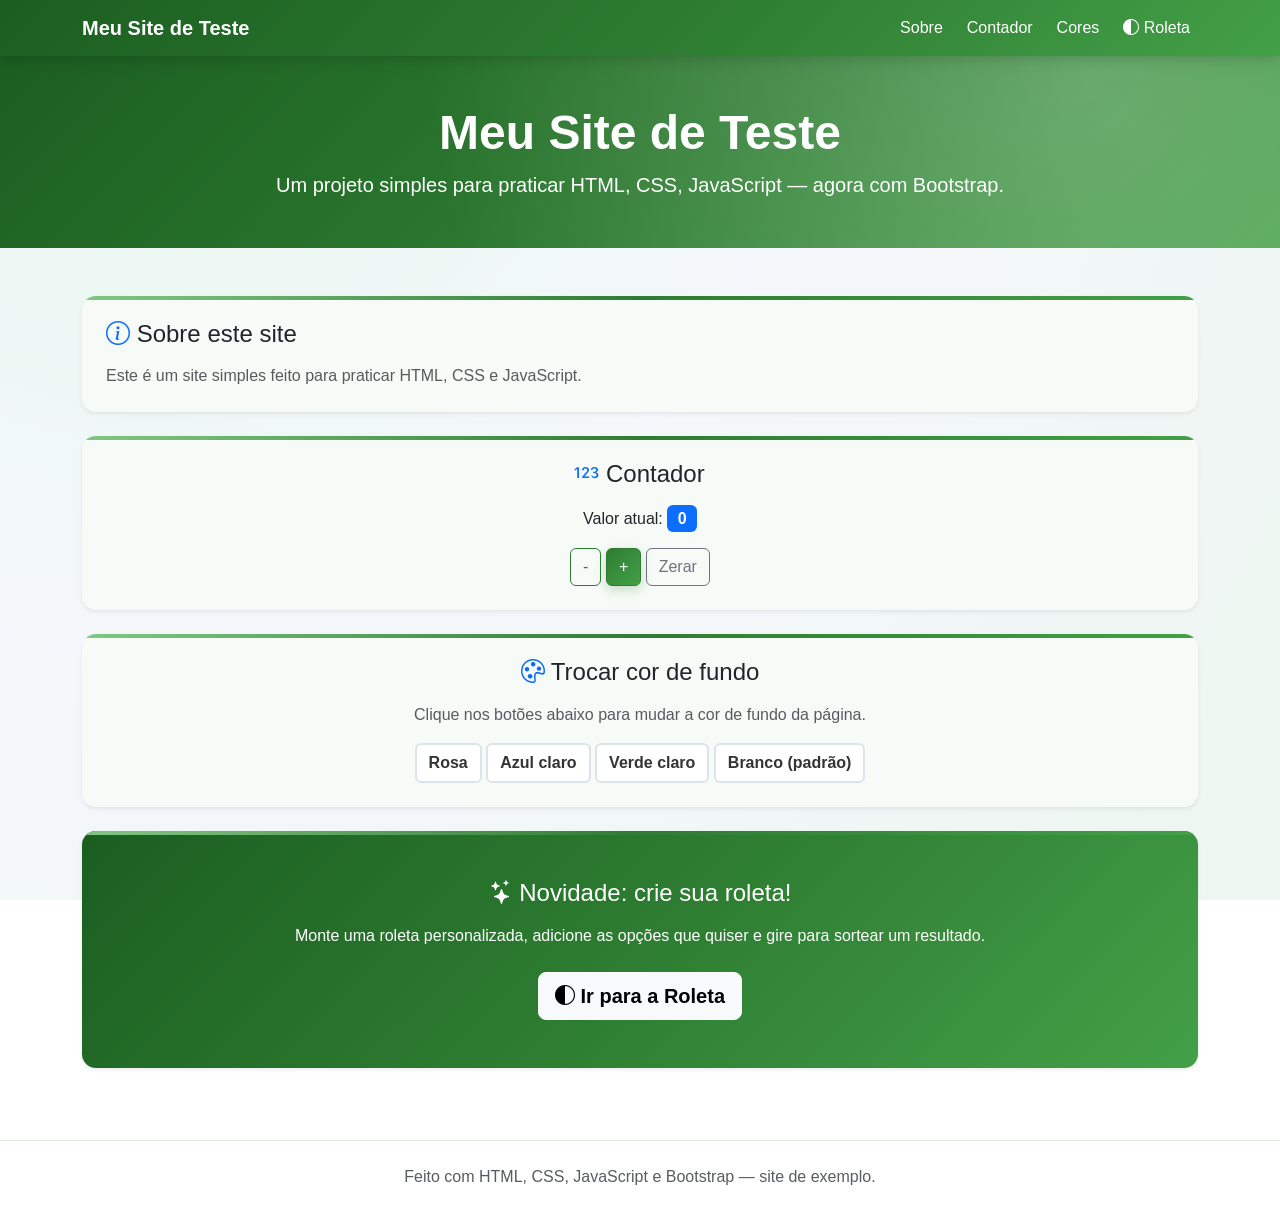
<file: index.html>
<!-- Define que este documento é um HTML5 e que o idioma principal é português do Brasil -->
<html lang="pt-br">
<head>
    <!-- Define a codificação de caracteres como UTF-8, permitindo acentos e caracteres especiais -->
    <meta charset="UTF-8">

    <!-- Configura a página para se adaptar bem a telas de celular (responsividade) -->
    <meta name="viewport" content="width=device-width, initial-scale=1.0">

    <!-- Título que aparece na aba do navegador -->
    <title>Meu primeiro site em repositório</title>

    <!-- Bootstrap (CSS) via CDN, usado para layout, componentes e responsividade -->
    <link href="https://cdn.jsdelivr.net/npm/bootstrap@5.3.3/dist/css/bootstrap.min.css" rel="stylesheet">

    <!-- Ícones do Bootstrap, usados nos títulos e botões -->
    <link href="https://cdn.jsdelivr.net/npm/bootstrap-icons@1.11.3/font/bootstrap-icons.css" rel="stylesheet">

    <!-- Importa o arquivo de estilos (CSS) próprio, que sobrescreve/ajusta o Bootstrap -->
    <link rel="stylesheet" href="css/style.css">
</head>
<body>

    <!-- Barra de navegação fixa no topo -->
    <nav class="navbar navbar-expand-lg navbar-dark sticky-top">
        <div class="container">
            <a class="navbar-brand fw-bold" href="#">Meu Site de Teste</a>
            <button class="navbar-toggler" type="button" data-bs-toggle="collapse" data-bs-target="#menuPrincipal">
                <span class="navbar-toggler-icon"></span>
            </button>
            <div class="collapse navbar-collapse" id="menuPrincipal">
                <ul class="navbar-nav ms-auto gap-lg-2">
                    <!-- Links que levam para as seções da própria página (âncoras) -->
                    <li class="nav-item"><a class="nav-link" href="#sobre">Sobre</a></li>
                    <li class="nav-item"><a class="nav-link" href="#contador">Contador</a></li>
                    <li class="nav-item"><a class="nav-link" href="#cores">Cores</a></li>
                    <li class="nav-item"><a class="nav-link" href="roleta.html"><i class="bi bi-circle-half"></i> Roleta</a></li>
                </ul>
            </div>
        </div>
    </nav>

    <!-- Cabeçalho de destaque com fundo em degradê -->
    <header class="hero text-center text-white">
        <div class="container py-5">
            <h1 class="display-5 fw-bold">Meu Site de Teste</h1>
            <p class="lead mb-0">Um projeto simples para praticar HTML, CSS, JavaScript &mdash; agora com Bootstrap.</p>
        </div>
    </header>

    <!-- Conteúdo principal da página -->
    <main class="container py-5">

        <!-- Seção "Sobre" -->
        <section id="sobre" class="mb-4">
            <div class="card shadow-sm border-0">
                <div class="card-body p-4">
                    <h2 class="h4 mb-3"><i class="bi bi-info-circle text-primary"></i> Sobre este site</h2>
                    <p class="card-text text-muted mb-0">Este é um site simples feito para praticar HTML, CSS e JavaScript.</p>
                </div>
            </div>
        </section>

        <!-- Seção com um contador interativo -->
        <section id="contador" class="mb-4">
            <div class="card shadow-sm border-0">
                <div class="card-body p-4 text-center">
                    <h2 class="h4 mb-3"><i class="bi bi-123 text-primary"></i> Contador</h2>

                    <!-- Texto que mostra o valor do contador, atualizado pelo JavaScript -->
                    <p class="mb-3">Valor atual: <span id="valorContador" class="badge bg-primary fs-6">0</span></p>

                    <!-- Botão que diminui o contador -->
                    <button id="btnDiminuir" class="btn btn-outline-primary">-</button>

                    <!-- Botão que aumenta o contador -->
                    <button id="btnAumentar" class="btn btn-primary">+</button>

                    <!-- Botão que zera o contador -->
                    <button id="btnZerar" class="btn btn-outline-secondary">Zerar</button>
                </div>
            </div>
        </section>

        <!-- Seção que troca a cor de fundo da página -->
        <section id="cores" class="mb-4">
            <div class="card shadow-sm border-0">
                <div class="card-body p-4 text-center">
                    <h2 class="h4 mb-3"><i class="bi bi-palette text-primary"></i> Trocar cor de fundo</h2>
                    <p class="text-muted">Clique nos botões abaixo para mudar a cor de fundo da página.</p>

                    <!-- Cada botão tem um atributo "data-cor" com a cor que ele representa -->
                    <button class="btn botao-cor" data-cor="#ffe4e1">Rosa</button>
                    <button class="btn botao-cor" data-cor="#e0ffff">Azul claro</button>
                    <button class="btn botao-cor" data-cor="#e6ffe6">Verde claro</button>
                    <button class="btn botao-cor" data-cor="#ffffff">Branco (padrão)</button>
                </div>
            </div>
        </section>

        <!-- Seção de destaque convidando para a nova página de roleta -->
        <section class="mb-4">
            <div class="card shadow-sm border-0 destaque-roleta text-center text-white">
                <div class="card-body p-5">
                    <h2 class="h4 mb-3"><i class="bi bi-stars"></i> Novidade: crie sua roleta!</h2>
                    <p class="mb-4">Monte uma roleta personalizada, adicione as opções que quiser e gire para sortear um resultado.</p>
                    <a href="roleta.html" class="btn btn-light btn-lg fw-bold"><i class="bi bi-circle-half"></i> Ir para a Roleta</a>
                </div>
            </div>
        </section>

    </main>

    <!-- Rodapé do site -->
    <footer class="text-center py-4">
        <p class="mb-0 text-muted">Feito com HTML, CSS, JavaScript e Bootstrap &mdash; site de exemplo.</p>
    </footer>

    <!-- Bootstrap (JS), necessário para o menu colapsável em telas pequenas -->
    <script src="https://cdn.jsdelivr.net/npm/bootstrap@5.3.3/dist/js/bootstrap.bundle.min.js"></script>

    <!-- Importa o arquivo JavaScript. Colocado no final do body para garantir -->
    <!-- que o HTML já foi carregado antes do script tentar manipular os elementos -->
    <script src="js/script.js"></script>
</body>
</html>
</file>
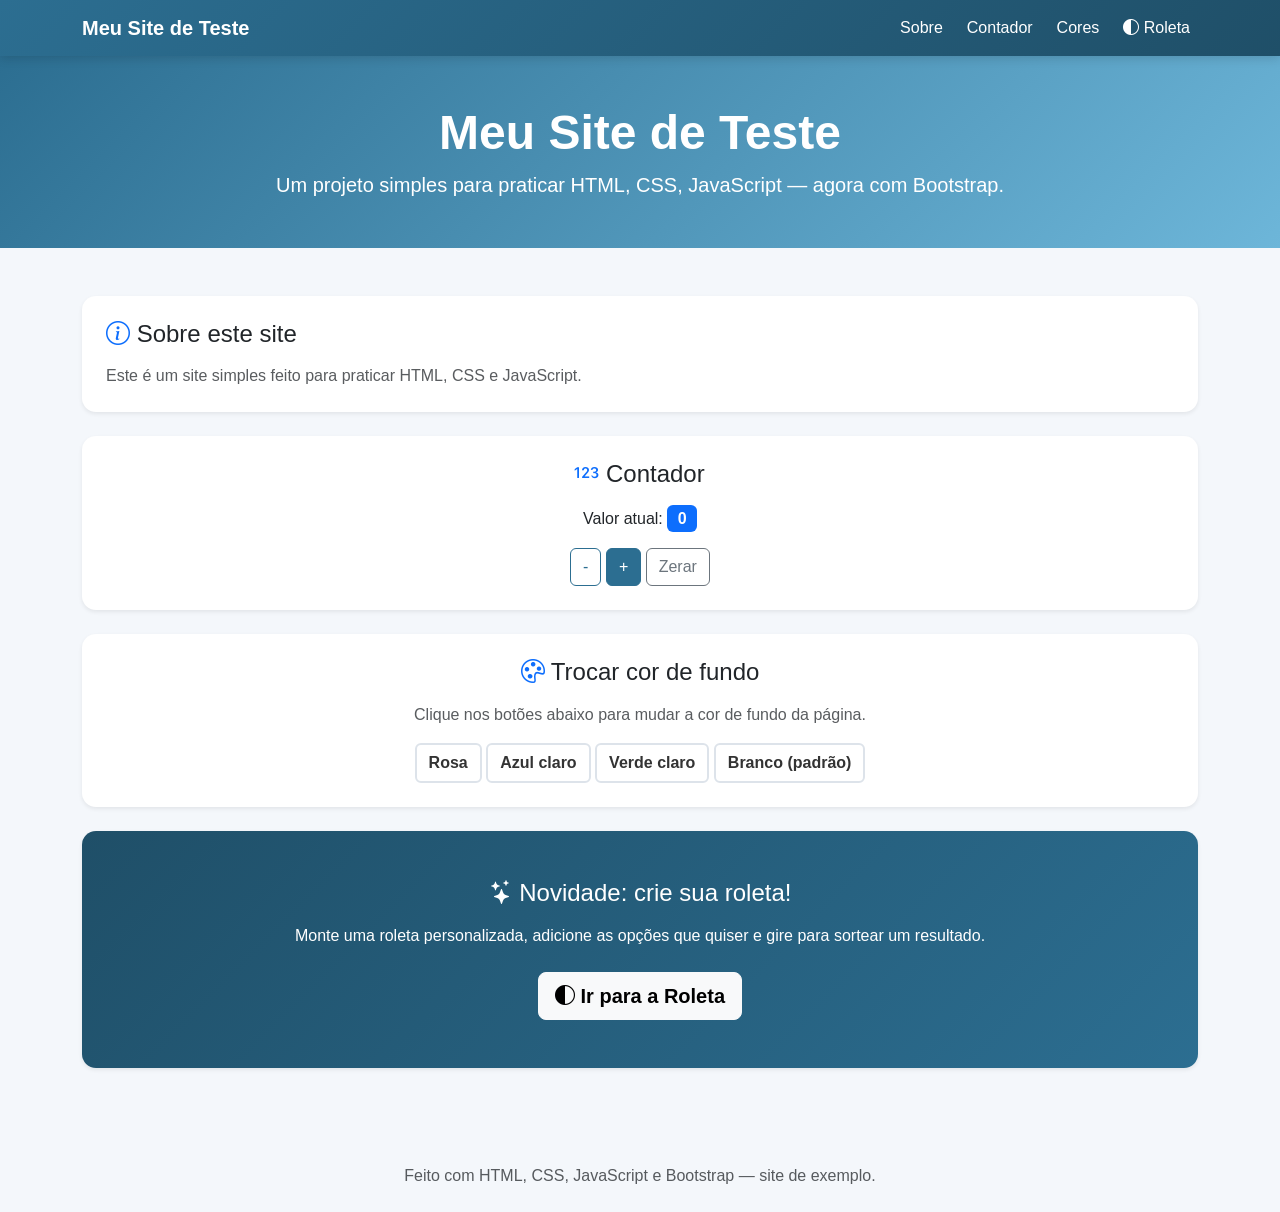
<file: Site-Exemplo/index.html>
<!-- Define que este documento é um HTML5 e que o idioma principal é português do Brasil -->
<html lang="pt-br">
<head>
    <!-- Define a codificação de caracteres como UTF-8, permitindo acentos e caracteres especiais -->
    <meta charset="UTF-8">

    <!-- Configura a página para se adaptar bem a telas de celular (responsividade) -->
    <meta name="viewport" content="width=device-width, initial-scale=1.0">

    <!-- Título que aparece na aba do navegador -->
    <title>Meu primeiro site em repositório</title>

    <!-- Bootstrap (CSS) via CDN, usado para layout, componentes e responsividade -->
    <link href="https://cdn.jsdelivr.net/npm/bootstrap@5.3.3/dist/css/bootstrap.min.css" rel="stylesheet">

    <!-- Ícones do Bootstrap, usados nos títulos e botões -->
    <link href="https://cdn.jsdelivr.net/npm/bootstrap-icons@1.11.3/font/bootstrap-icons.css" rel="stylesheet">

    <!-- Importa o arquivo de estilos (CSS) próprio, que sobrescreve/ajusta o Bootstrap -->
    <link rel="stylesheet" href="style.css">
</head>
<body>

    <!-- Barra de navegação fixa no topo -->
    <nav class="navbar navbar-expand-lg navbar-dark sticky-top">
        <div class="container">
            <a class="navbar-brand fw-bold" href="#">Meu Site de Teste</a>
            <button class="navbar-toggler" type="button" data-bs-toggle="collapse" data-bs-target="#menuPrincipal">
                <span class="navbar-toggler-icon"></span>
            </button>
            <div class="collapse navbar-collapse" id="menuPrincipal">
                <ul class="navbar-nav ms-auto gap-lg-2">
                    <!-- Links que levam para as seções da própria página (âncoras) -->
                    <li class="nav-item"><a class="nav-link" href="#sobre">Sobre</a></li>
                    <li class="nav-item"><a class="nav-link" href="#contador">Contador</a></li>
                    <li class="nav-item"><a class="nav-link" href="#cores">Cores</a></li>
                    <li class="nav-item"><a class="nav-link" href="roleta.html"><i class="bi bi-circle-half"></i> Roleta</a></li>
                </ul>
            </div>
        </div>
    </nav>

    <!-- Cabeçalho de destaque com fundo em degradê -->
    <header class="hero text-center text-white">
        <div class="container py-5">
            <h1 class="display-5 fw-bold">Meu Site de Teste</h1>
            <p class="lead mb-0">Um projeto simples para praticar HTML, CSS, JavaScript &mdash; agora com Bootstrap.</p>
        </div>
    </header>

    <!-- Conteúdo principal da página -->
    <main class="container py-5">

        <!-- Seção "Sobre" -->
        <section id="sobre" class="mb-4">
            <div class="card shadow-sm border-0">
                <div class="card-body p-4">
                    <h2 class="h4 mb-3"><i class="bi bi-info-circle text-primary"></i> Sobre este site</h2>
                    <p class="card-text text-muted mb-0">Este é um site simples feito para praticar HTML, CSS e JavaScript.</p>
                </div>
            </div>
        </section>

        <!-- Seção com um contador interativo -->
        <section id="contador" class="mb-4">
            <div class="card shadow-sm border-0">
                <div class="card-body p-4 text-center">
                    <h2 class="h4 mb-3"><i class="bi bi-123 text-primary"></i> Contador</h2>

                    <!-- Texto que mostra o valor do contador, atualizado pelo JavaScript -->
                    <p class="mb-3">Valor atual: <span id="valorContador" class="badge bg-primary fs-6">0</span></p>

                    <!-- Botão que diminui o contador -->
                    <button id="btnDiminuir" class="btn btn-outline-primary">-</button>

                    <!-- Botão que aumenta o contador -->
                    <button id="btnAumentar" class="btn btn-primary">+</button>

                    <!-- Botão que zera o contador -->
                    <button id="btnZerar" class="btn btn-outline-secondary">Zerar</button>
                </div>
            </div>
        </section>

        <!-- Seção que troca a cor de fundo da página -->
        <section id="cores" class="mb-4">
            <div class="card shadow-sm border-0">
                <div class="card-body p-4 text-center">
                    <h2 class="h4 mb-3"><i class="bi bi-palette text-primary"></i> Trocar cor de fundo</h2>
                    <p class="text-muted">Clique nos botões abaixo para mudar a cor de fundo da página.</p>

                    <!-- Cada botão tem um atributo "data-cor" com a cor que ele representa -->
                    <button class="btn botao-cor" data-cor="#ffe4e1">Rosa</button>
                    <button class="btn botao-cor" data-cor="#e0ffff">Azul claro</button>
                    <button class="btn botao-cor" data-cor="#e6ffe6">Verde claro</button>
                    <button class="btn botao-cor" data-cor="#ffffff">Branco (padrão)</button>
                </div>
            </div>
        </section>

        <!-- Seção de destaque convidando para a nova página de roleta -->
        <section class="mb-4">
            <div class="card shadow-sm border-0 destaque-roleta text-center text-white">
                <div class="card-body p-5">
                    <h2 class="h4 mb-3"><i class="bi bi-stars"></i> Novidade: crie sua roleta!</h2>
                    <p class="mb-4">Monte uma roleta personalizada, adicione as opções que quiser e gire para sortear um resultado.</p>
                    <a href="roleta.html" class="btn btn-light btn-lg fw-bold"><i class="bi bi-circle-half"></i> Ir para a Roleta</a>
                </div>
            </div>
        </section>

    </main>

    <!-- Rodapé do site -->
    <footer class="text-center py-4">
        <p class="mb-0 text-muted">Feito com HTML, CSS, JavaScript e Bootstrap &mdash; site de exemplo.</p>
    </footer>

    <!-- Bootstrap (JS), necessário para o menu colapsável em telas pequenas -->
    <script src="https://cdn.jsdelivr.net/npm/bootstrap@5.3.3/dist/js/bootstrap.bundle.min.js"></script>

    <!-- Importa o arquivo JavaScript. Colocado no final do body para garantir -->
    <!-- que o HTML já foi carregado antes do script tentar manipular os elementos -->
    <script src="script.js"></script>
</body>
</html>
</file>
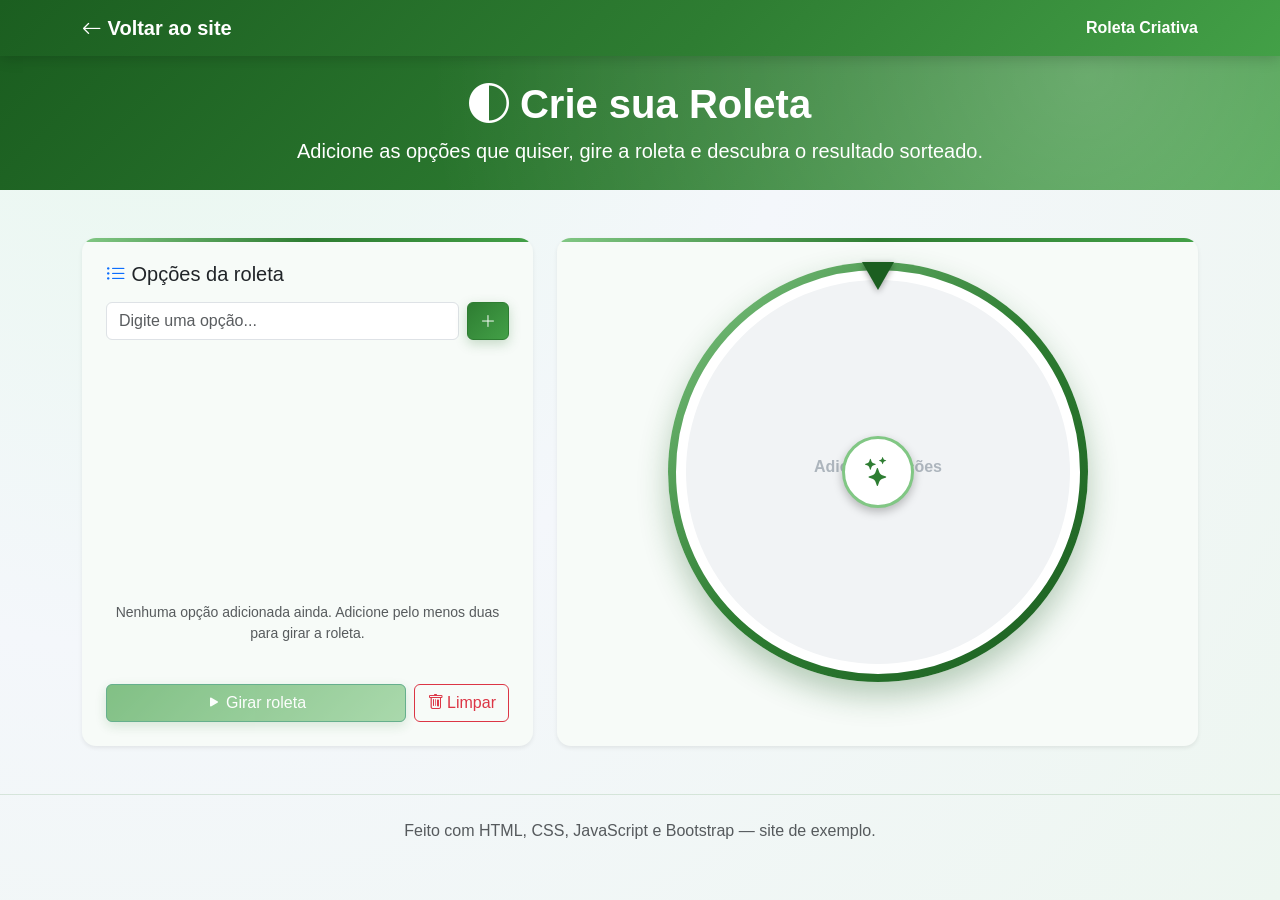
<file: roleta.html>
<!-- Página que permite criar uma roleta personalizada e girá-la para sortear um resultado -->
<html lang="pt-br">
<head>
    <meta charset="UTF-8">
    <meta name="viewport" content="width=device-width, initial-scale=1.0">
    <title>Roleta Criativa</title>

    <!-- Bootstrap (CSS) via CDN -->
    <link href="https://cdn.jsdelivr.net/npm/bootstrap@5.3.3/dist/css/bootstrap.min.css" rel="stylesheet">

    <!-- Ícones do Bootstrap -->
    <link href="https://cdn.jsdelivr.net/npm/bootstrap-icons@1.11.3/font/bootstrap-icons.css" rel="stylesheet">

    <!-- Estilos gerais do site (reaproveitados aqui) -->
    <link rel="stylesheet" href="css/style.css">

    <!-- Estilos específicos da roleta (canvas, ponteiro, lista de opções) -->
    <link rel="stylesheet" href="css/roleta.css">
</head>
<body>

    <!-- Barra de navegação com link de volta para a página inicial -->
    <nav class="navbar navbar-expand-lg navbar-dark sticky-top">
        <div class="container">
            <a class="navbar-brand fw-bold" href="index.html"><i class="bi bi-arrow-left"></i> Voltar ao site</a>
            <span class="navbar-text text-white fw-semibold d-none d-sm-inline">Roleta Criativa</span>
        </div>
    </nav>

    <!-- Cabeçalho de destaque -->
    <header class="hero text-center text-white">
        <div class="container py-4">
            <h1 class="display-6 fw-bold"><i class="bi bi-circle-half"></i> Crie sua Roleta</h1>
            <p class="lead mb-0">Adicione as opções que quiser, gire a roleta e descubra o resultado sorteado.</p>
        </div>
    </header>

    <main class="container py-5">
        <div class="row g-4">

            <!-- Coluna com o formulário e a lista de opções -->
            <div class="col-lg-5">
                <div class="card shadow-sm border-0 h-100">
                    <div class="card-body p-4 d-flex flex-column">
                        <h2 class="h5 mb-3"><i class="bi bi-list-ul text-primary"></i> Opções da roleta</h2>

                        <!-- Formulário para adicionar uma nova opção -->
                        <form id="formOpcao" class="d-flex gap-2 mb-3">
                            <input type="text" id="inputOpcao" class="form-control" placeholder="Digite uma opção..." maxlength="30" autocomplete="off" required>
                            <button type="submit" class="btn btn-primary" title="Adicionar opção">
                                <i class="bi bi-plus-lg"></i>
                            </button>
                        </form>

                        <!-- Lista das opções adicionadas, preenchida via JavaScript -->
                        <ul id="listaOpcoes" class="list-group mb-2 flex-grow-1"></ul>

                        <!-- Mensagem exibida quando não há opções cadastradas -->
                        <p id="mensagemVazia" class="text-muted small text-center py-3">Nenhuma opção adicionada ainda. Adicione pelo menos duas para girar a roleta.</p>

                        <div class="d-flex gap-2 mt-2">
                            <button id="btnGirar" class="btn btn-success flex-grow-1" disabled>
                                <i class="bi bi-play-fill"></i> Girar roleta
                            </button>
                            <button id="btnLimpar" class="btn btn-outline-danger">
                                <i class="bi bi-trash"></i> Limpar
                            </button>
                        </div>
                    </div>
                </div>
            </div>

            <!-- Coluna com a roleta desenhada em canvas -->
            <div class="col-lg-7">
                <div class="card shadow-sm border-0 h-100">
                    <div class="card-body p-4 d-flex flex-column align-items-center justify-content-center">
                        <div class="roleta-wrapper">
                            <div class="ponteiro"></div>
                            <canvas id="canvasRoleta" width="420" height="420"></canvas>
                            <div class="roleta-centro"><i class="bi bi-stars"></i></div>
                        </div>
                        <p id="mensagemResultado" class="mt-4 fs-5 fw-semibold text-primary text-center"></p>
                    </div>
                </div>
            </div>

        </div>
    </main>

    <footer class="text-center py-4">
        <p class="mb-0 text-muted">Feito com HTML, CSS, JavaScript e Bootstrap &mdash; site de exemplo.</p>
    </footer>

    <!-- Modal exibido com o resultado sorteado -->
    <div class="modal fade" id="modalResultado" tabindex="-1" aria-hidden="true">
        <div class="modal-dialog modal-dialog-centered">
            <div class="modal-content text-center">
                <div class="modal-body p-5">
                    <i class="bi bi-trophy-fill text-warning display-3 mb-3"></i>
                    <h3 class="mb-2">Resultado sorteado:</h3>
                    <p id="textoVencedor" class="display-6 fw-bold text-primary"></p>
                    <button type="button" class="btn btn-primary mt-3 px-4" data-bs-dismiss="modal">Fechar</button>
                </div>
            </div>
        </div>
    </div>

    <!-- Bootstrap (JS), necessário para o modal de resultado -->
    <script src="https://cdn.jsdelivr.net/npm/bootstrap@5.3.3/dist/js/bootstrap.bundle.min.js"></script>

    <!-- Lógica da roleta (desenho no canvas, lista de opções e animação de giro) -->
    <script src="js/roleta.js"></script>
</body>
</html>
</file>
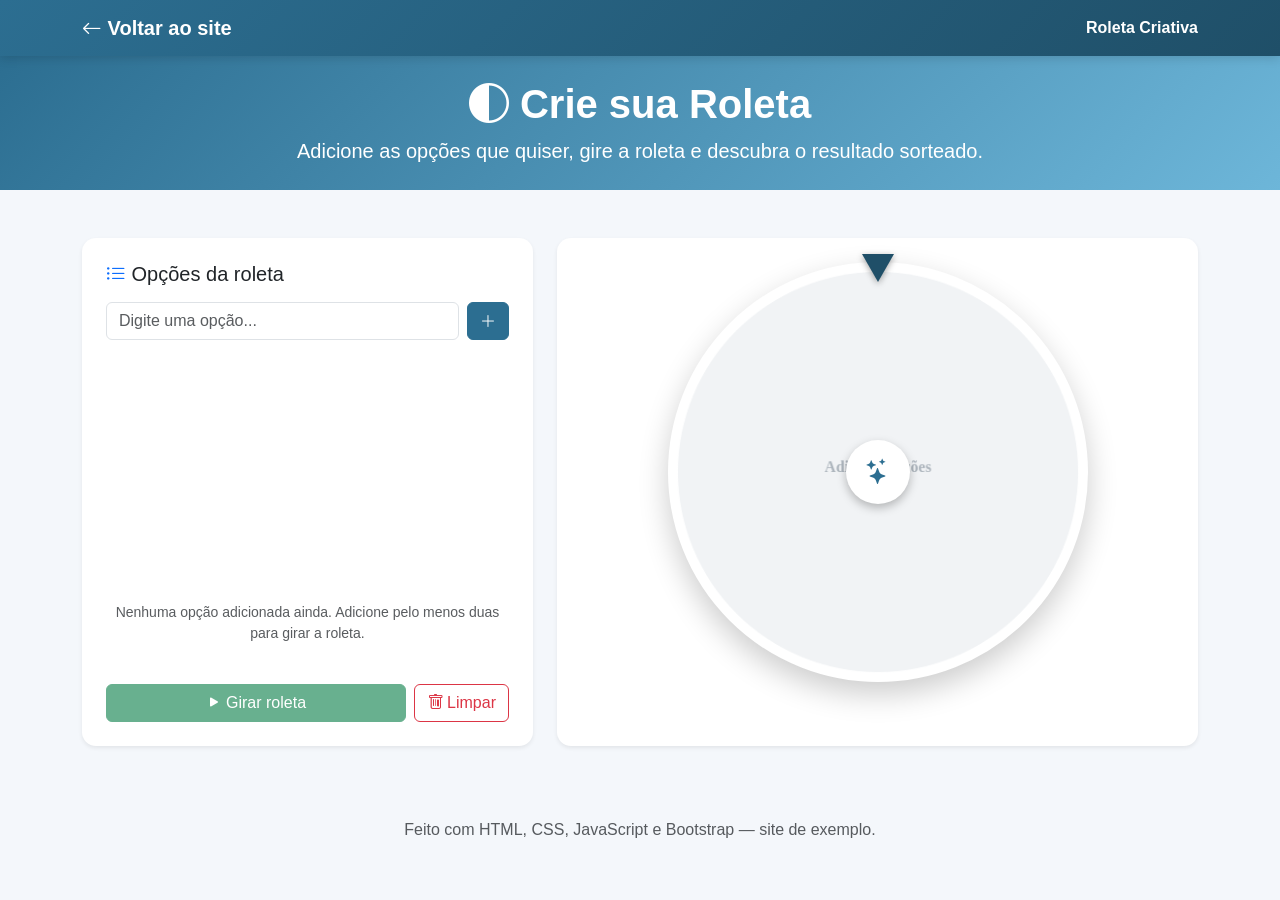
<file: Site-Exemplo/roleta.html>
<!-- Página que permite criar uma roleta personalizada e girá-la para sortear um resultado -->
<html lang="pt-br">
<head>
    <meta charset="UTF-8">
    <meta name="viewport" content="width=device-width, initial-scale=1.0">
    <title>Roleta Criativa</title>

    <!-- Bootstrap (CSS) via CDN -->
    <link href="https://cdn.jsdelivr.net/npm/bootstrap@5.3.3/dist/css/bootstrap.min.css" rel="stylesheet">

    <!-- Ícones do Bootstrap -->
    <link href="https://cdn.jsdelivr.net/npm/bootstrap-icons@1.11.3/font/bootstrap-icons.css" rel="stylesheet">

    <!-- Estilos gerais do site (reaproveitados aqui) -->
    <link rel="stylesheet" href="style.css">

    <!-- Estilos específicos da roleta (canvas, ponteiro, lista de opções) -->
    <link rel="stylesheet" href="roleta.css">
</head>
<body>

    <!-- Barra de navegação com link de volta para a página inicial -->
    <nav class="navbar navbar-expand-lg navbar-dark sticky-top">
        <div class="container">
            <a class="navbar-brand fw-bold" href="index.html"><i class="bi bi-arrow-left"></i> Voltar ao site</a>
            <span class="navbar-text text-white fw-semibold d-none d-sm-inline">Roleta Criativa</span>
        </div>
    </nav>

    <!-- Cabeçalho de destaque -->
    <header class="hero text-center text-white">
        <div class="container py-4">
            <h1 class="display-6 fw-bold"><i class="bi bi-circle-half"></i> Crie sua Roleta</h1>
            <p class="lead mb-0">Adicione as opções que quiser, gire a roleta e descubra o resultado sorteado.</p>
        </div>
    </header>

    <main class="container py-5">
        <div class="row g-4">

            <!-- Coluna com o formulário e a lista de opções -->
            <div class="col-lg-5">
                <div class="card shadow-sm border-0 h-100">
                    <div class="card-body p-4 d-flex flex-column">
                        <h2 class="h5 mb-3"><i class="bi bi-list-ul text-primary"></i> Opções da roleta</h2>

                        <!-- Formulário para adicionar uma nova opção -->
                        <form id="formOpcao" class="d-flex gap-2 mb-3">
                            <input type="text" id="inputOpcao" class="form-control" placeholder="Digite uma opção..." maxlength="30" autocomplete="off" required>
                            <button type="submit" class="btn btn-primary" title="Adicionar opção">
                                <i class="bi bi-plus-lg"></i>
                            </button>
                        </form>

                        <!-- Lista das opções adicionadas, preenchida via JavaScript -->
                        <ul id="listaOpcoes" class="list-group mb-2 flex-grow-1"></ul>

                        <!-- Mensagem exibida quando não há opções cadastradas -->
                        <p id="mensagemVazia" class="text-muted small text-center py-3">Nenhuma opção adicionada ainda. Adicione pelo menos duas para girar a roleta.</p>

                        <div class="d-flex gap-2 mt-2">
                            <button id="btnGirar" class="btn btn-success flex-grow-1" disabled>
                                <i class="bi bi-play-fill"></i> Girar roleta
                            </button>
                            <button id="btnLimpar" class="btn btn-outline-danger">
                                <i class="bi bi-trash"></i> Limpar
                            </button>
                        </div>
                    </div>
                </div>
            </div>

            <!-- Coluna com a roleta desenhada em canvas -->
            <div class="col-lg-7">
                <div class="card shadow-sm border-0 h-100">
                    <div class="card-body p-4 d-flex flex-column align-items-center justify-content-center">
                        <div class="roleta-wrapper">
                            <div class="ponteiro"></div>
                            <canvas id="canvasRoleta" width="420" height="420"></canvas>
                            <div class="roleta-centro"><i class="bi bi-stars"></i></div>
                        </div>
                        <p id="mensagemResultado" class="mt-4 fs-5 fw-semibold text-primary text-center"></p>
                    </div>
                </div>
            </div>

        </div>
    </main>

    <footer class="text-center py-4">
        <p class="mb-0 text-muted">Feito com HTML, CSS, JavaScript e Bootstrap &mdash; site de exemplo.</p>
    </footer>

    <!-- Modal exibido com o resultado sorteado -->
    <div class="modal fade" id="modalResultado" tabindex="-1" aria-hidden="true">
        <div class="modal-dialog modal-dialog-centered">
            <div class="modal-content text-center">
                <div class="modal-body p-5">
                    <i class="bi bi-trophy-fill text-warning display-3 mb-3"></i>
                    <h3 class="mb-2">Resultado sorteado:</h3>
                    <p id="textoVencedor" class="display-6 fw-bold text-primary"></p>
                    <button type="button" class="btn btn-primary mt-3 px-4" data-bs-dismiss="modal">Fechar</button>
                </div>
            </div>
        </div>
    </div>

    <!-- Bootstrap (JS), necessário para o modal de resultado -->
    <script src="https://cdn.jsdelivr.net/npm/bootstrap@5.3.3/dist/js/bootstrap.bundle.min.js"></script>

    <!-- Lógica da roleta (desenho no canvas, lista de opções e animação de giro) -->
    <script src="roleta.js"></script>
</body>
</html>
</file>
<file: css/style.css>
/* Cores principais do site, reaproveitadas em vários lugares */
:root {
    --cor-primaria: #2e7d32;
    --cor-primaria-escura: #1b5e20;
    --cor-primaria-clara: #81c784;
    --cor-primaria-vibrante: #43a047;

    /* Degradê principal, usado na navbar, no cabeçalho e em botões de destaque */
    --gradiente-principal: linear-gradient(135deg, var(--cor-primaria-escura) 0%, var(--cor-primaria) 55%, var(--cor-primaria-vibrante) 100%);

    /* Sombra esverdeada usada para dar profundidade a cartões e botões */
    --sombra-verde: rgba(46, 125, 50, 0.25);
}

/* Aplica a todos os elementos da página (o asterisco significa "todos") */
* {
    /* Remove as margens e espaçamentos internos padrão que o navegador coloca */
    margin: 0;
    padding: 0;

    /* Faz com que padding e border sejam incluídos no tamanho total do elemento */
    box-sizing: border-box;
}

/* Estilo aplicado ao corpo (body) inteiro da página */
body {
    /* Define a fonte usada no texto do site */
    font-family: 'Segoe UI', Arial, Helvetica, sans-serif;

    /* Cor do texto */
    color: #333333;

    /* Fundo com um leve degradê esverdeado, para dar mais profundidade que uma cor sólida */
    background: radial-gradient(circle at 12% 0%, #e8f8ee 0%, #f4f7fb 45%, #edf6f0 100%);
    background-attachment: fixed;

    /* Transição suave quando a cor de fundo mudar (usado no botão de trocar cor) */
    transition: background-color 0.4s ease;
}

/* Barra de navegação no topo, com um degradê usando a cor principal do site */
.navbar {
    background: var(--gradiente-principal);
    box-shadow: 0 2px 14px rgba(0, 0, 0, 0.18);
}

.navbar-brand,
.navbar .nav-link {
    color: #ffffff !important;
}

/* Sublinhado em degradê que aparece suavemente ao passar o mouse sobre os links */
.navbar .nav-link {
    position: relative;
}

.navbar .nav-link::after {
    content: "";
    position: absolute;
    left: 0;
    right: 0;
    bottom: 2px;
    height: 2px;
    background: linear-gradient(90deg, var(--cor-primaria-clara), #ffffff);
    transform: scaleX(0);
    transition: transform 0.25s ease;
}

.navbar .nav-link:hover {
    color: #c8e6c9 !important;
}

.navbar .nav-link:hover::after {
    transform: scaleX(1);
}

/* Cabeçalho de destaque (hero) com degradê e um brilho suave sobreposto */
.hero {
    position: relative;
    overflow: hidden;
    background: var(--gradiente-principal);
}

.hero::before {
    content: "";
    position: absolute;
    inset: 0;
    background: radial-gradient(circle at 85% 15%, rgba(255, 255, 255, 0.25), transparent 60%);
    pointer-events: none;
}

.hero .container {
    position: relative;
}

/* Cartões usados para organizar cada seção do conteúdo */
.card {
    position: relative;
    overflow: hidden;
    border-radius: 14px;
    /* Branco levemente tingido de verde, para combinar com o fundo em degradê */
    background-color: #f7fbf8;
    box-shadow: 0 6px 16px rgba(0, 0, 0, 0.08);
    transition: transform 0.2s ease, box-shadow 0.2s ease;
}

/* Faixa em degradê no topo de cada cartão, um toque moderno de identidade visual */
.card::before {
    content: "";
    position: absolute;
    top: 0;
    left: 0;
    right: 0;
    height: 4px;
    background: linear-gradient(90deg, var(--cor-primaria-clara), var(--cor-primaria), var(--cor-primaria-vibrante));
}

.card:hover {
    transform: translateY(-4px);
    box-shadow: 0 16px 28px var(--sombra-verde);
}

/* Cartão de destaque que convida o usuário a acessar a página da roleta */
.destaque-roleta {
    background: linear-gradient(135deg, var(--cor-primaria-escura) 0%, var(--cor-primaria) 50%, var(--cor-primaria-vibrante) 100%);
}

/* Ajusta as cores dos botões padrão do Bootstrap para usar degradês na paleta verde */
.btn-primary {
    background: linear-gradient(135deg, var(--cor-primaria), var(--cor-primaria-vibrante));
    border-color: var(--cor-primaria);
    box-shadow: 0 4px 12px var(--sombra-verde);
    transition: transform 0.15s ease, box-shadow 0.15s ease, background 0.15s ease;
}

.btn-primary:hover,
.btn-primary:focus {
    background: linear-gradient(135deg, var(--cor-primaria-escura), var(--cor-primaria));
    border-color: var(--cor-primaria-escura);
    box-shadow: 0 6px 16px var(--sombra-verde);
    transform: translateY(-1px);
}

.btn-outline-primary {
    color: var(--cor-primaria);
    border-color: var(--cor-primaria);
    transition: transform 0.15s ease, box-shadow 0.15s ease, background 0.15s ease, color 0.15s ease;
}

.btn-outline-primary:hover {
    background: linear-gradient(135deg, var(--cor-primaria), var(--cor-primaria-vibrante));
    border-color: transparent;
    color: #ffffff;
    box-shadow: 0 4px 12px var(--sombra-verde);
    transform: translateY(-1px);
}

/* Botão de sucesso (usado para "Girar roleta"), também na paleta verde em degradê */
.btn-success {
    background: linear-gradient(135deg, var(--cor-primaria-vibrante), var(--cor-primaria-clara));
    border-color: var(--cor-primaria-vibrante);
    box-shadow: 0 4px 12px var(--sombra-verde);
    transition: transform 0.15s ease, box-shadow 0.15s ease, background 0.15s ease;
}

.btn-success:hover,
.btn-success:focus {
    background: linear-gradient(135deg, var(--cor-primaria), var(--cor-primaria-vibrante));
    border-color: var(--cor-primaria);
    box-shadow: 0 6px 16px var(--sombra-verde);
    transform: translateY(-1px);
}

/* Botões que trocam a cor de fundo da página */
.botao-cor {
    background-color: #ffffff;
    border: 2px solid #dde3ea;
    color: #333333;
    font-weight: 600;
    transition: transform 0.15s ease, box-shadow 0.15s ease, border-color 0.15s ease, color 0.15s ease;
}

.botao-cor:hover {
    border-color: var(--cor-primaria);
    color: var(--cor-primaria);
    box-shadow: 0 6px 14px var(--sombra-verde);
    transform: translateY(-2px);
}

/* Rodapé do site */
footer {
    color: #888888;
    border-top: 1px solid rgba(46, 125, 50, 0.15);
}
</file>
<file: Site-Exemplo/style.css>
/* Cores principais do site, reaproveitadas em vários lugares */
:root {
    --cor-primaria: #2c6e91;
    --cor-primaria-escura: #1f4f68;
    --cor-primaria-clara: #6db6d9;
}

/* Aplica a todos os elementos da página (o asterisco significa "todos") */
* {
    /* Remove as margens e espaçamentos internos padrão que o navegador coloca */
    margin: 0;
    padding: 0;

    /* Faz com que padding e border sejam incluídos no tamanho total do elemento */
    box-sizing: border-box;
}

/* Estilo aplicado ao corpo (body) inteiro da página */
body {
    /* Define a fonte usada no texto do site */
    font-family: 'Segoe UI', Arial, Helvetica, sans-serif;

    /* Cor do texto */
    color: #333333;

    /* Cor de fundo inicial da página (levemente acinzentada para destacar os cartões brancos) */
    background-color: #f4f7fb;

    /* Transição suave quando a cor de fundo mudar (usado no botão de trocar cor) */
    transition: background-color 0.4s ease;
}

/* Barra de navegação no topo, com um degradê usando a cor principal do site */
.navbar {
    background: linear-gradient(135deg, var(--cor-primaria), var(--cor-primaria-escura));
    box-shadow: 0 2px 10px rgba(0, 0, 0, 0.15);
}

.navbar-brand,
.navbar .nav-link {
    color: #ffffff !important;
}

.navbar .nav-link:hover {
    color: #cfe8f7 !important;
}

/* Cabeçalho de destaque (hero) com degradê e texto centralizado */
.hero {
    background: linear-gradient(135deg, var(--cor-primaria), var(--cor-primaria-clara));
}

/* Cartões usados para organizar cada seção do conteúdo */
.card {
    border-radius: 14px;
    transition: transform 0.2s ease, box-shadow 0.2s ease;
}

.card:hover {
    transform: translateY(-4px);
}

/* Cartão de destaque que convida o usuário a acessar a página da roleta */
.destaque-roleta {
    background: linear-gradient(135deg, var(--cor-primaria-escura), var(--cor-primaria));
}

/* Ajusta as cores dos botões padrão do Bootstrap para usar a cor principal do site */
.btn-primary {
    background-color: var(--cor-primaria);
    border-color: var(--cor-primaria);
}

.btn-primary:hover,
.btn-primary:focus {
    background-color: var(--cor-primaria-escura);
    border-color: var(--cor-primaria-escura);
}

.btn-outline-primary {
    color: var(--cor-primaria);
    border-color: var(--cor-primaria);
}

.btn-outline-primary:hover {
    background-color: var(--cor-primaria);
    border-color: var(--cor-primaria);
}

/* Botões que trocam a cor de fundo da página */
.botao-cor {
    background-color: #ffffff;
    border: 2px solid #dde3ea;
    color: #333333;
    font-weight: 600;
}

.botao-cor:hover {
    border-color: var(--cor-primaria);
    color: var(--cor-primaria);
    transform: translateY(-2px);
}

/* Rodapé do site */
footer {
    color: #888888;
}
</file>
<file: css/roleta.css>
/* Área que agrupa a roleta, o ponteiro e o círculo central */
.roleta-wrapper {
    position: relative;
    width: 420px;
    max-width: 100%;
    margin: 0 auto;
    border-radius: 50%;

    /* Anel em degradê verde ao redor da roleta, atrás do canvas branco */
    background: linear-gradient(135deg, var(--cor-primaria-clara, #81c784), var(--cor-primaria, #2e7d32), var(--cor-primaria-escura, #1b5e20));
    padding: 8px;
    box-shadow: 0 14px 30px rgba(27, 94, 32, 0.3);
}

/* Canvas onde a roleta é desenhada */
#canvasRoleta {
    display: block;
    width: 100%;
    height: auto;
    border-radius: 50%;
    background-color: #ffffff;
    border: 6px solid #ffffff;

    /* A rotação da roleta é feita mudando esta propriedade via JavaScript; */
    /* a transição faz o giro parecer suave, com desaceleração no final. */
    transition: transform 4.2s cubic-bezier(0.15, 0.65, 0.15, 1);
}

/* Ponteiro fixo apontando para o topo da roleta (não gira) */
.ponteiro {
    position: absolute;
    top: 0;
    left: 50%;
    transform: translateX(-50%);
    width: 0;
    height: 0;
    border-left: 16px solid transparent;
    border-right: 16px solid transparent;
    border-top: 28px solid var(--cor-primaria-escura, #1b5e20);
    filter: drop-shadow(0 2px 3px rgba(0, 0, 0, 0.35));
    z-index: 5;
}

/* Círculo decorativo no centro da roleta */
.roleta-centro {
    position: absolute;
    top: 50%;
    left: 50%;
    transform: translate(-50%, -50%);
    width: 72px;
    height: 72px;
    border-radius: 50%;
    background-color: #ffffff;
    border: 3px solid var(--cor-primaria-clara, #81c784);
    box-shadow: 0 4px 10px rgba(0, 0, 0, 0.25);
    display: flex;
    align-items: center;
    justify-content: center;
    font-size: 1.8rem;
    color: var(--cor-primaria, #2e7d32);
    z-index: 4;
}

/* Cada item da lista de opções cadastradas */
#listaOpcoes .list-group-item {
    display: flex;
    align-items: center;
    justify-content: space-between;
    border-radius: 8px;
    border: 1px solid #e9ecef;
    margin-bottom: 6px;
}

/* Bolinha colorida que indica a cor da opção na roleta */
.cor-indicador {
    display: inline-block;
    width: 12px;
    height: 12px;
    border-radius: 50%;
    margin-right: 8px;
}
</file>
<file: Site-Exemplo/roleta.css>
/* Área que agrupa a roleta, o ponteiro e o círculo central */
.roleta-wrapper {
    position: relative;
    width: 420px;
    max-width: 100%;
    margin: 0 auto;
}

/* Canvas onde a roleta é desenhada */
#canvasRoleta {
    display: block;
    width: 100%;
    height: auto;
    border-radius: 50%;
    background-color: #ffffff;
    border: 6px solid #ffffff;
    box-shadow: 0 12px 30px rgba(0, 0, 0, 0.2);

    /* A rotação da roleta é feita mudando esta propriedade via JavaScript; */
    /* a transição faz o giro parecer suave, com desaceleração no final. */
    transition: transform 4.2s cubic-bezier(0.15, 0.65, 0.15, 1);
}

/* Ponteiro fixo apontando para o topo da roleta (não gira) */
.ponteiro {
    position: absolute;
    top: -8px;
    left: 50%;
    transform: translateX(-50%);
    width: 0;
    height: 0;
    border-left: 16px solid transparent;
    border-right: 16px solid transparent;
    border-top: 28px solid var(--cor-primaria-escura, #1f4f68);
    filter: drop-shadow(0 2px 3px rgba(0, 0, 0, 0.35));
    z-index: 5;
}

/* Círculo decorativo no centro da roleta */
.roleta-centro {
    position: absolute;
    top: 50%;
    left: 50%;
    transform: translate(-50%, -50%);
    width: 64px;
    height: 64px;
    border-radius: 50%;
    background-color: #ffffff;
    box-shadow: 0 4px 10px rgba(0, 0, 0, 0.25);
    display: flex;
    align-items: center;
    justify-content: center;
    font-size: 1.6rem;
    color: var(--cor-primaria, #2c6e91);
    z-index: 4;
}

/* Cada item da lista de opções cadastradas */
#listaOpcoes .list-group-item {
    display: flex;
    align-items: center;
    justify-content: space-between;
    border-radius: 8px;
    border: 1px solid #e9ecef;
    margin-bottom: 6px;
}

/* Bolinha colorida que indica a cor da opção na roleta */
.cor-indicador {
    display: inline-block;
    width: 12px;
    height: 12px;
    border-radius: 50%;
    margin-right: 8px;
}
</file>
